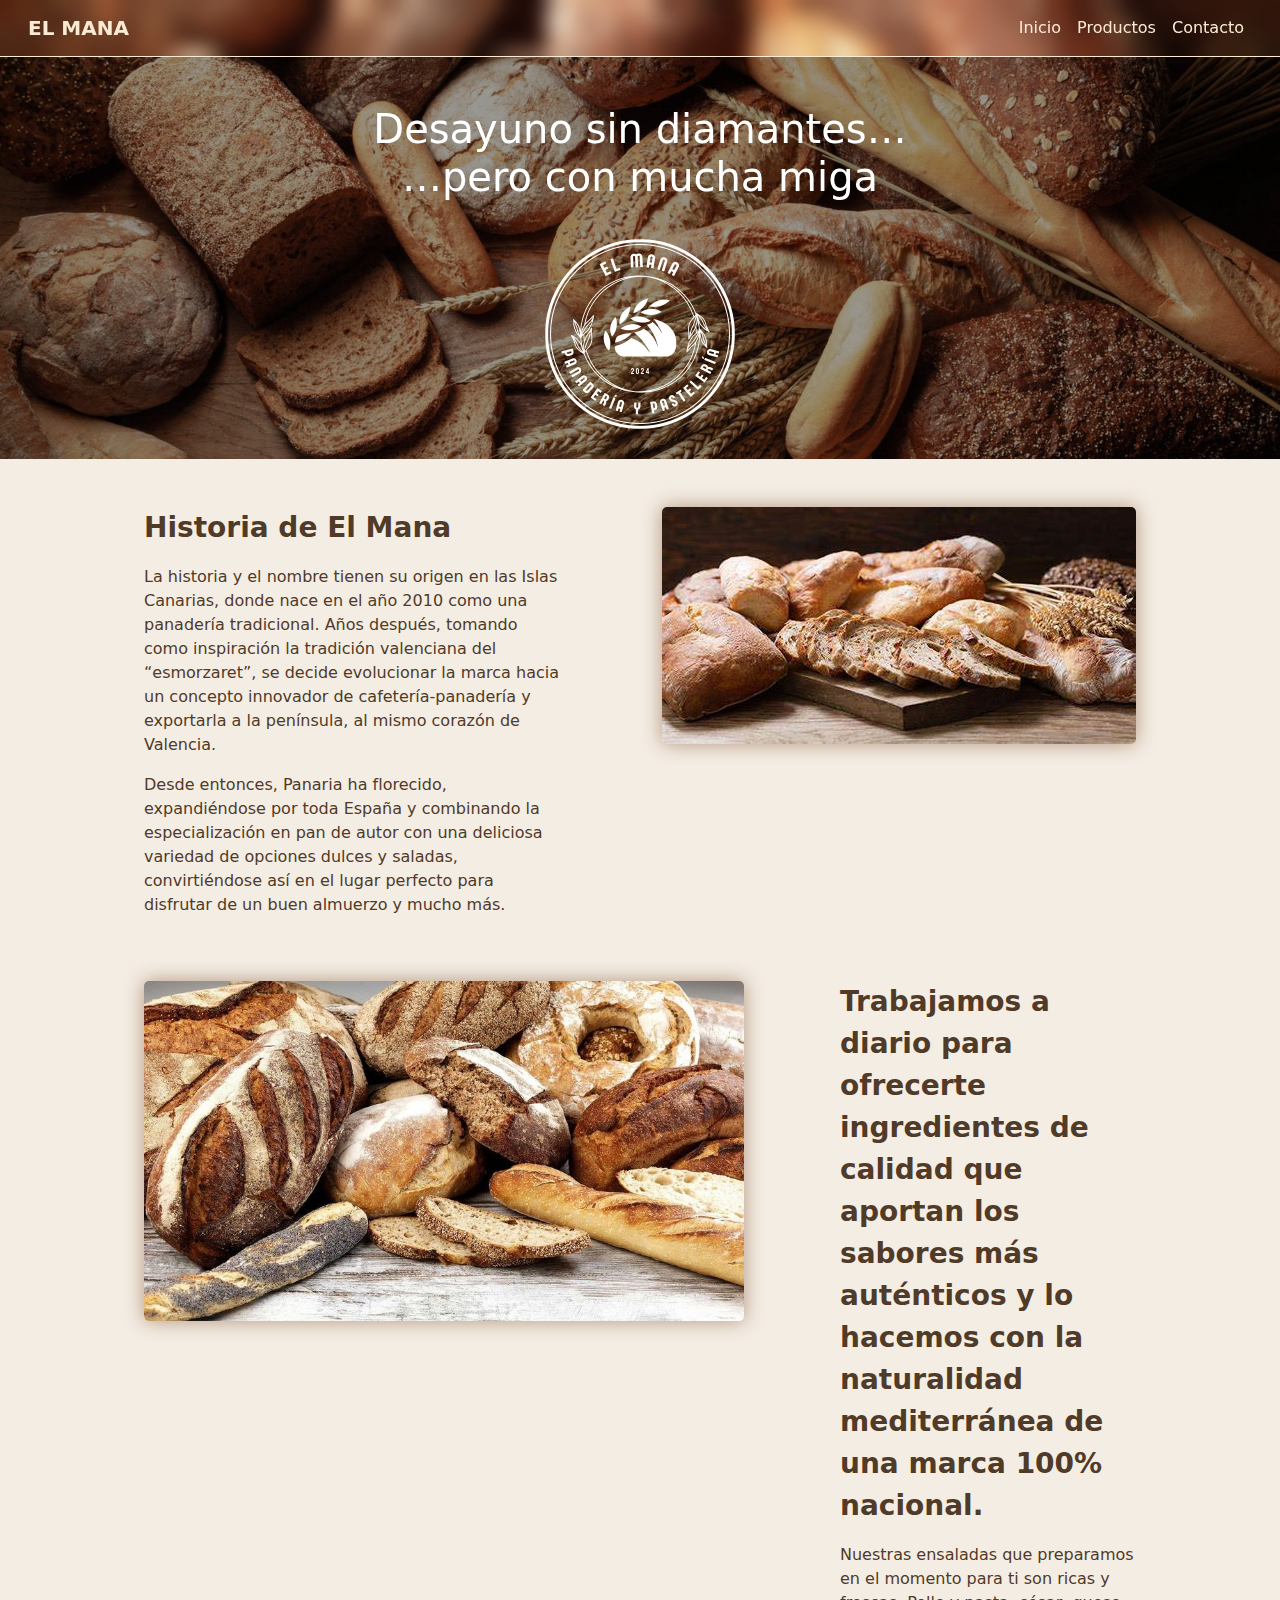
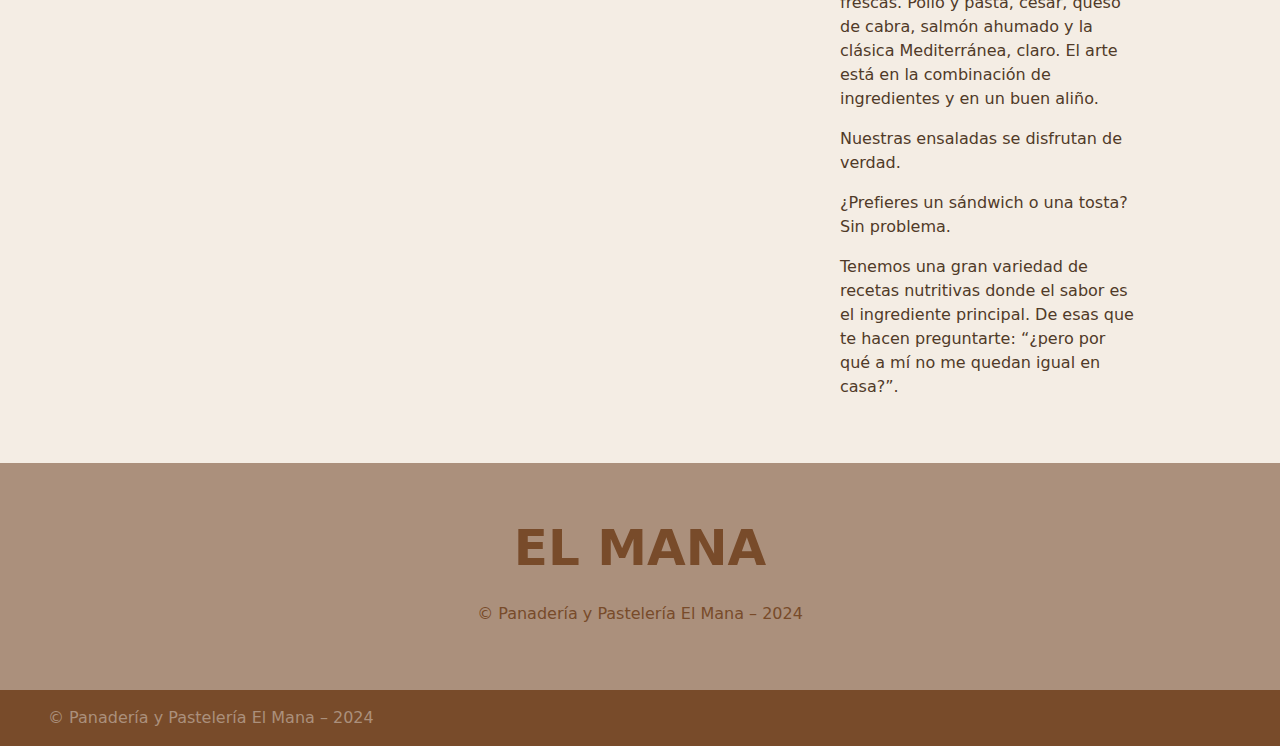
<file: index.html>
<!DOCTYPE html>
<html lang="es">
<head>
    <meta charset="UTF-8">
    <meta name="viewport" content="width=device-width, initial-scale=1.0">
    <link rel="stylesheet" href="/css/bootstrap.min.css">
    <link rel="stylesheet" href="/css/style.css">
    <title>Panaderia El Mana</title>
</head>
<body>
    <nav class="navbar navbar-expand-md navbar-dark px-3">
        <div class="container-fluid">
            <div id="navCont">
                <a class="navbar-brand" href="#">EL MANA</a>
                <button class="navbar-toggler" type="button" data-bs-toggle="collapse" data-bs-target="#navbarNav">
                    <span class="navbar-toggler-icon"></span>
                </button>
            </div>
            <div class="collapse navbar-collapse" id="navbarNav">
                <ul class="navbar-nav">
                    <li class="nav-item"><a class="nav-link" href="#">Inicio</a></li>
                    <li class="nav-item"><a class="nav-link" href="#">Productos</a></li>
                    <li class="nav-item"><a class="nav-link" href="#">Contacto</a></li>
                </ul>
            </div>
        </div>
    </nav>
    <header>
        <div class="mx-5 px-5 pt-5">
            <h1>Desayuno sin diamantes…<br>…pero con mucha miga</h1>
            <img src="/img/Logo_El-Mana_Sin-Fondo.png" alt="imagen de panes" width="250" height="250">
        </div>
    </header>
    <main class="pb-5">
        <div class="container-fluid p-0">
            <section class="mx-5 px-5">
                <article class="pt-5">
                    <div class="px-5">
                        <p>Historia de El Mana</p>
                        <p>La historia y el nombre tienen su origen en las Islas Canarias, donde nace en el año 2010 como una panadería tradicional.
                            Años después, tomando como inspiración la tradición valenciana del “esmorzaret”, se decide evolucionar la marca hacia un concepto
                            innovador de cafetería-panadería y exportarla a la península, al mismo corazón de Valencia.</p>
                        <p>Desde entonces, Panaria ha florecido, expandiéndose por toda España y combinando la especialización en pan de autor con una deliciosa
                            variedad de opciones dulces y saladas, convirtiéndose así en el lugar perfecto para disfrutar de un buen almuerzo y mucho más.</p>
                    </div>
                    <div class="px-5">
                        <img class="imagen" src="/img/panaderia3.jpg" alt="">
                    </div>
                </article>
                <article class="pt-5">
                    <div class="px-5">
                        <img class="imagen" src="/img/panaderia5.jpg" alt="" width="600px">
                    </div>
                    <div class="px-5">
                        <p>Trabajamos a diario para ofrecerte ingredientes de calidad que aportan los sabores más auténticos y lo hacemos con la naturalidad
                            mediterránea de una marca 100% nacional.</p>
                        <p>Nuestras ensaladas que preparamos en el momento para ti son ricas y frescas. Pollo y pasta, césar, queso de cabra, salmón ahumado
                            y la clásica Mediterránea, claro. El arte está en la combinación de ingredientes y en un buen aliño. 
                        <p>Nuestras ensaladas se disfrutan de verdad.</p>
                        <p>¿Prefieres un sándwich o una tosta? Sin problema.</p>
                        <p>Tenemos una gran variedad de recetas nutritivas donde el sabor es el ingrediente principal. De esas que te hacen preguntarte:
                            “¿pero por qué a mí no me quedan igual en casa?”.</p>
                    </div>
                </article>
            </section>
        </div>
    </main>
    <div class="py-5" id="preFooter">
        <p>EL MANA</p>
        <p>© Panadería y Pastelería El Mana – 2024</p>    
    </div>
    <footer class="px-5 py-3">
        <p class="m-0">© Panadería y Pastelería El Mana – 2024</p>    
    </footer>
    <script src="/js/bootstrap.bundle.min.js"></script>
</body>
</html>
</file>
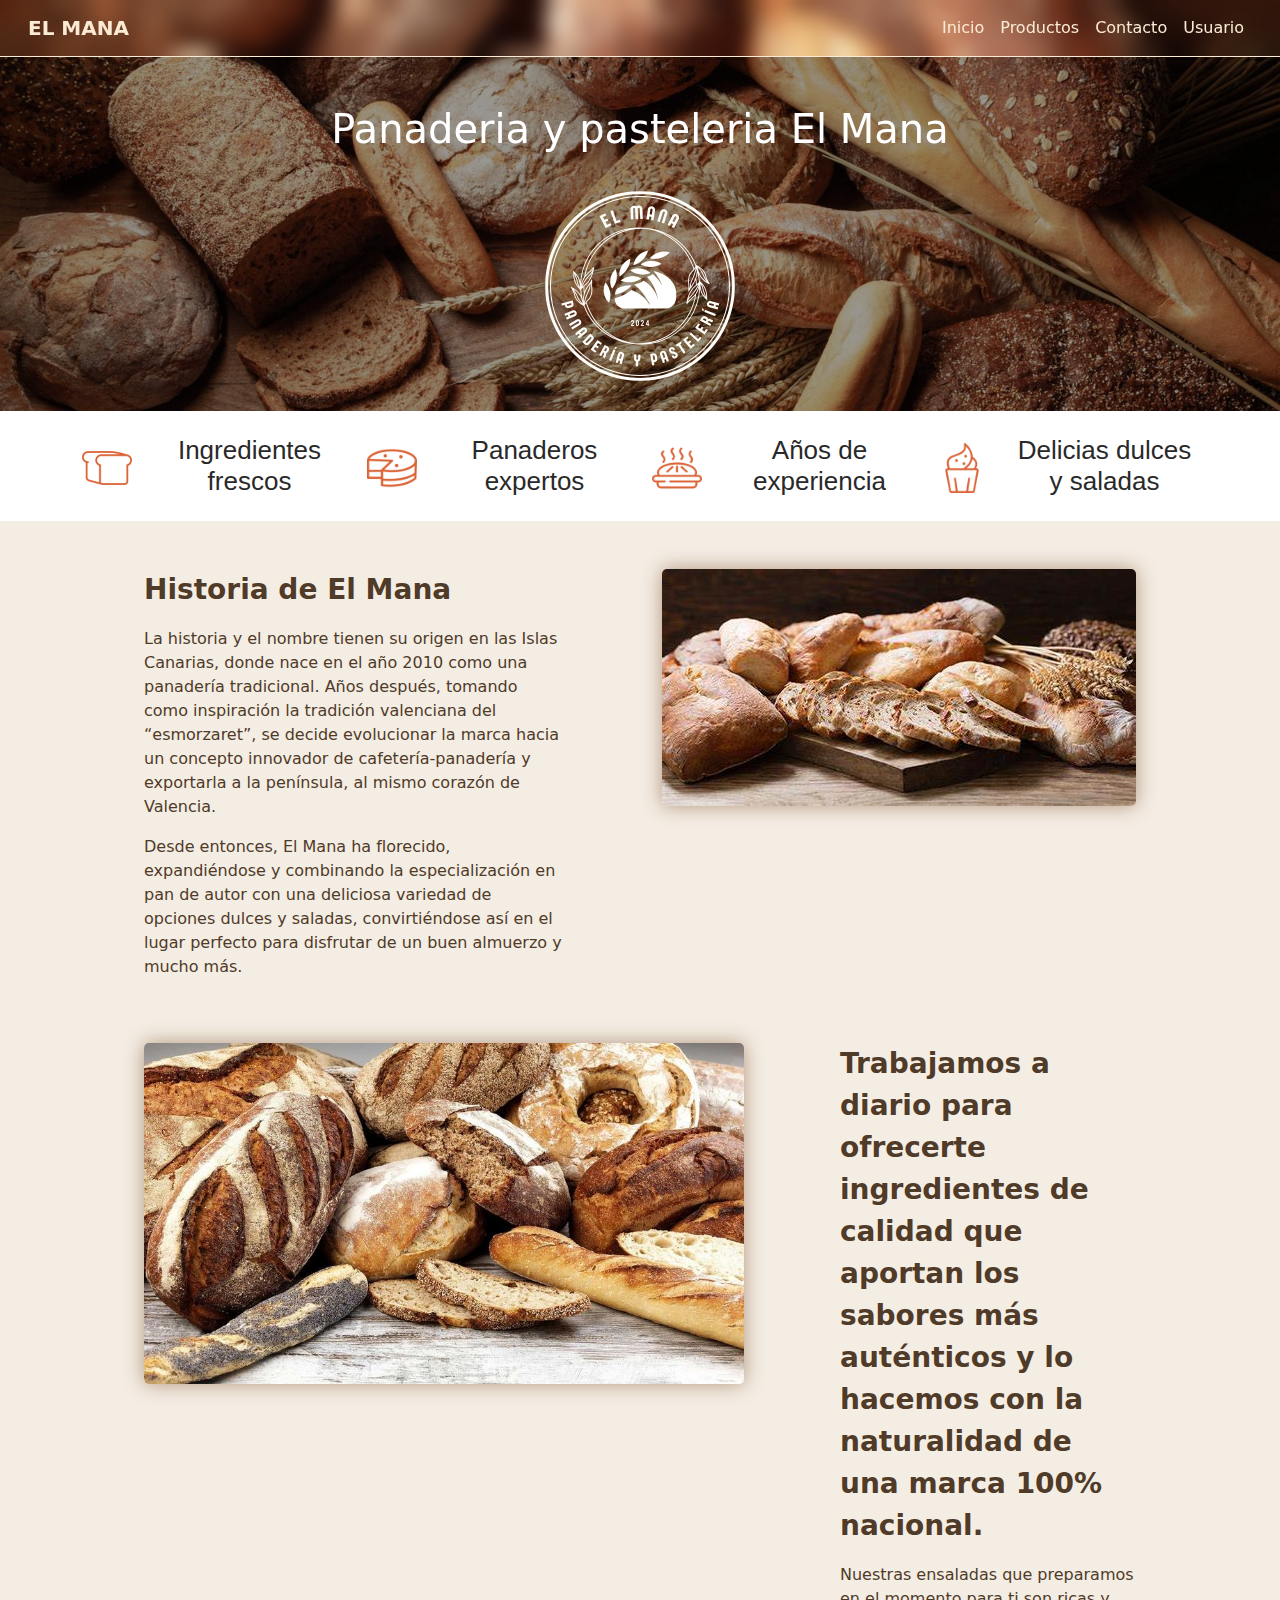
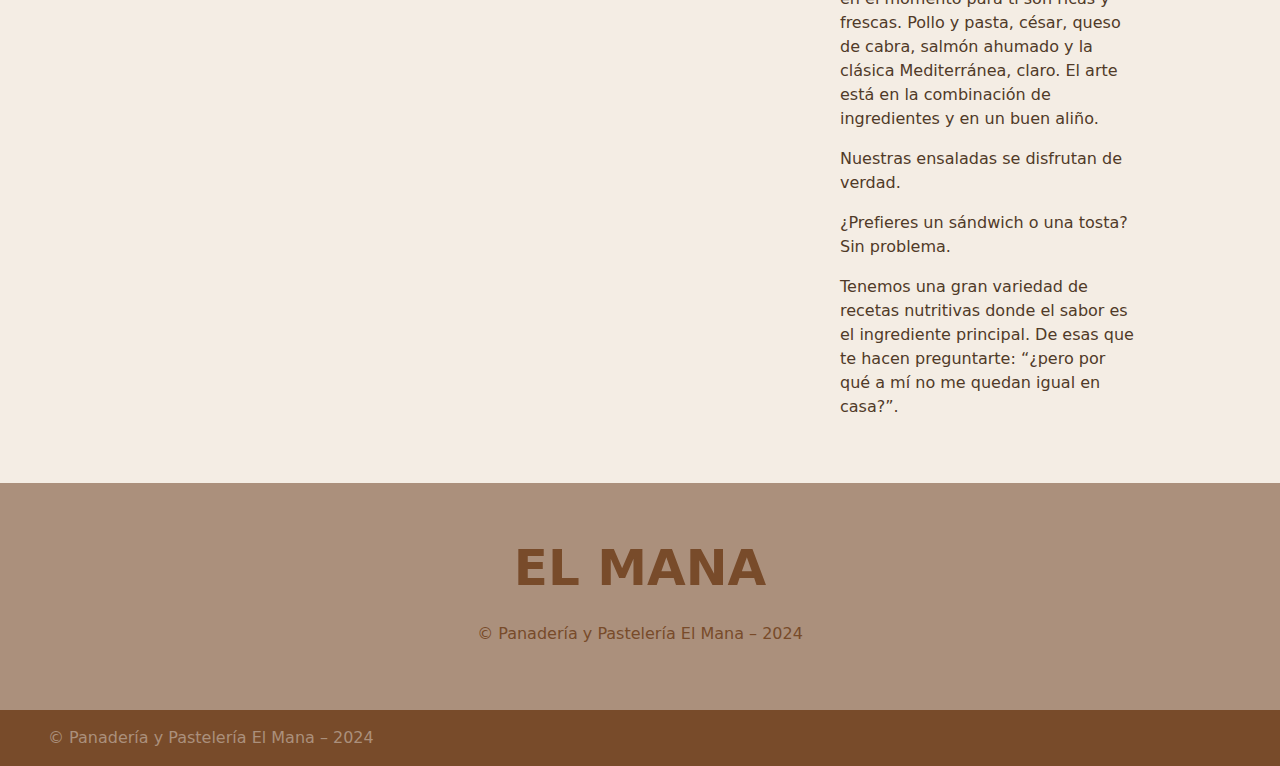
<file: html/index.html>
<!DOCTYPE html>
<html lang="es">
<head>
    <meta charset="UTF-8">
    <meta name="viewport" content="width=device-width, initial-scale=1.0">
    <link rel="stylesheet" href="../css/bootstrap.min.css">
    <link rel="stylesheet" href="../css/style.css">
    <link rel="icon" href="/img/Logo_El-Mana.png" type="image/x-icon">
    <title>Panaderia El Mana</title>
</head>
<body>
    <nav class="navbar navbar-expand-md navbar-dark px-3">
        <div class="container-fluid">
            <div id="navCont">
                <a class="navbar-brand" href="index.html">EL MANA</a>
                <button class="navbar-toggler" type="button" data-bs-toggle="collapse" data-bs-target="#navbarNav">
                    <span class="navbar-toggler-icon"></span>
                </button>
            </div>
            <div class="collapse navbar-collapse" id="navbarNav">
                <ul class="navbar-nav">
                    <li class="nav-item"><a class="nav-link" href="index.html">Inicio</a></li>
                    <li class="nav-item"><a class="nav-link" href="/html/gestion de productos/productos.html">Productos</a></li>
                    <li class="nav-item"><a class="nav-link" href="#">Contacto</a></li>
                    <li class="nav-item"><a class="nav-link" href="/html/gestion de usuario/iniciar-sesion.html">Usuario</a></li>
                </ul>
            </div>
        </div>
    </nav>
    <header>
        <div class="mx-5 px-5 pt-5">
            <h1>Panaderia y pasteleria El Mana</h1>
            <img src="/img/Logo_El-Mana_Sin-Fondo.png" alt="Logo de El Mana" title="Panaderia El Mana" width="250" height="250">
        </div>
    </header>
    <section class="py-4" id="atributos">
        <div class="container-xl">
            <div class="row justify-content-center">
                <div class="col-md-6 col-xl-3">
                    <div class="row">
                        <img src="/img/iconoAtributo1.png" alt="">
                        <div class="col">
                            <h3 class="m-0">Ingredientes frescos</h3>
                        </div>
                    </div>
                </div>
                <div class="col-md-6 col-xl-3">
                    <div class="row">
                        <img src="/img/iconoAtributo2.png" alt="">
                        <div class="col">
                            <h3 class="m-0">Panaderos expertos</h3>
                        </div>
                    </div>
                </div>
                <div class="col-md-6 col-xl-3">
                    <div class="row">
                        <img src="/img/iconoAtributo3.png" alt="">
                        <div class="col">
                            <h3 class="m-0">Años de experiencia</h3>
                        </div>
                    </div>
                </div>
                <div class="col-md-6 col-xl-3">
                    <div class="row">
                        <img src="/img/iconoAtributo4.png" alt="">
                        <div class="col">
                            <h3 class="m-0">Delicias dulces y saladas</h3>
                        </div>
                    </div>
                </div>
            </div>
        </div>
    </section>
    <main class="pb-5">
        <div class="container-fluid p-0">
            <section class="mx-5 px-5">
                <article class="pt-5">
                    <div class="px-5">
                        <p>Historia de El Mana</p>
                        <p>La historia y el nombre tienen su origen en las Islas Canarias, donde nace en el año 2010 como una panadería tradicional.
                            Años después, tomando como inspiración la tradición valenciana del “esmorzaret”, se decide evolucionar la marca hacia un concepto
                            innovador de cafetería-panadería y exportarla a la península, al mismo corazón de Valencia.</p>
                        <p>Desde entonces, El Mana ha florecido, expandiéndose y combinando la especialización en pan de autor con una deliciosa
                            variedad de opciones dulces y saladas, convirtiéndose así en el lugar perfecto para disfrutar de un buen almuerzo y mucho más.</p>
                    </div>
                    <div class="px-5">
                        <img class="imagen" src="/img/panaderia3.jpg" alt="">
                    </div>
                </article>
                <article class="pt-5">
                    <div class="px-5">
                        <img class="imagen" src="/img/panaderia5.jpg" alt="" width="600px">
                    </div>
                    <div class="px-5">
                        <p>Trabajamos a diario para ofrecerte ingredientes de calidad que aportan los sabores más auténticos y lo hacemos con la naturalidad
                            de una marca 100% nacional.</p>
                        <p>Nuestras ensaladas que preparamos en el momento para ti son ricas y frescas. Pollo y pasta, césar, queso de cabra, salmón ahumado
                            y la clásica Mediterránea, claro. El arte está en la combinación de ingredientes y en un buen aliño. 
                        <p>Nuestras ensaladas se disfrutan de verdad.</p>
                        <p>¿Prefieres un sándwich o una tosta? Sin problema.</p>
                        <p>Tenemos una gran variedad de recetas nutritivas donde el sabor es el ingrediente principal. De esas que te hacen preguntarte:
                            “¿pero por qué a mí no me quedan igual en casa?”.</p>
                    </div>
                </article>
            </section>
        </div>
    </main>
    <div class="py-5" id="preFooter">
        <p>EL MANA</p>
        <p>© Panadería y Pastelería El Mana – 2024</p>    
    </div>
    <footer class="px-5 py-3">
        <p class="m-0">© Panadería y Pastelería El Mana – 2024</p>    
    </footer>
    <script src="../js/bootstrap.bundle.min.js"></script>
</body>
</html>
</file>
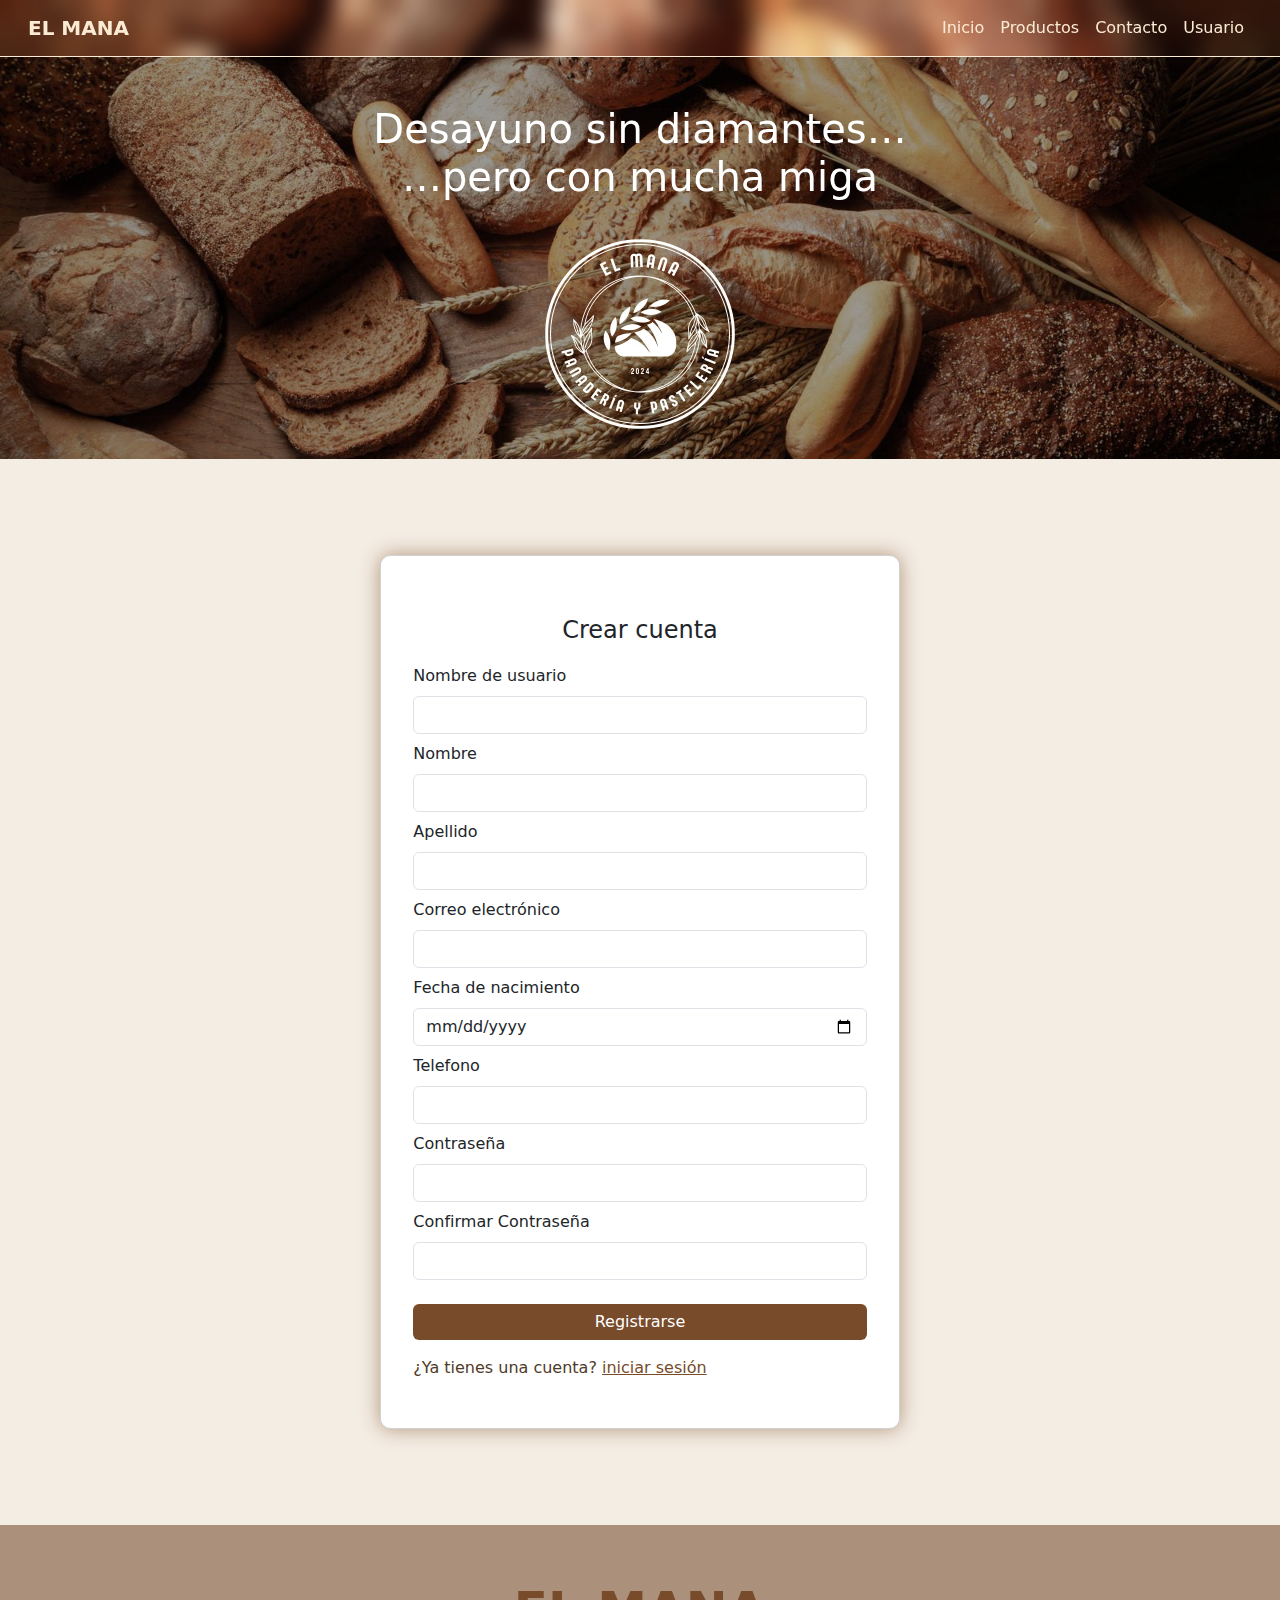
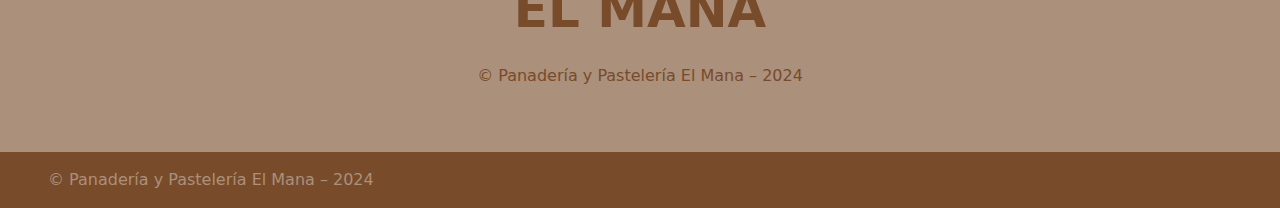
<file: html/gestion de usuario/crear-cuenta.html>
<!DOCTYPE html>
<html lang="es">
<head>
    <meta charset="UTF-8">
    <meta name="viewport" content="width=device-width, initial-scale=1.0">
    <link rel="stylesheet" href="../../css/bootstrap.min.css">
    <link rel="stylesheet" href="../../css/style.css">
    <link rel="icon" href="/img/Logo_El-Mana.png" type="image/x-icon">
    <title>Crear cuenta</title>
</head>
<body>
    <nav class="navbar navbar-expand-md navbar-dark px-3">
        <div class="container-fluid">
            <div id="navCont">
                <a class="navbar-brand" href="../index.html">EL MANA</a>
                <button class="navbar-toggler" type="button" data-bs-toggle="collapse" data-bs-target="#navbarNav">
                    <span class="navbar-toggler-icon"></span>
                </button>
            </div>
            <div class="collapse navbar-collapse" id="navbarNav">
                <ul class="navbar-nav">
                    <li class="nav-item"><a class="nav-link" href="../index.html">Inicio</a></li>
                    <li class="nav-item"><a class="nav-link" href="/html/gestion de productos/productos.html">Productos</a></li>
                    <li class="nav-item"><a class="nav-link" href="#">Contacto</a></li>
                    <li class="nav-item"><a class="nav-link" href="/html/gestion de usuario/iniciar-sesion.html">Usuario</a></li>
                </ul>
            </div>
        </div>
    </nav>
    <header>
        <div class="mx-5 px-5 pt-5">
            <h1>Desayuno sin diamantes…<br>…pero con mucha miga</h1>
            <img src="../../img/Logo_El-Mana_Sin-Fondo.png" alt="imagen de panes" width="250" height="250">
        </div>
    </header>
    <main class="py-5" id="cuerpo">
        <div class="row justify-content-center my-5">
            <div class="col-md-6 col-xl-5">
                <div class="card">
                    <div class="card-body">
                        <form action="">
                            <div class="p-3">
                                <legend class="pb-2 pt-4">Crear cuenta</legend>
                                <label class="form-label" for="usuario">Nombre de usuario</label>
                                <input class="form-control mb-2" type="text" name="usuario" required>
                                <label class="form-label" for="nombre">Nombre</label>
                                <input class="form-control mb-2" type="text" name="nombre" required>
                                <label class="form-label" for="apellido">Apellido</label>
                                <input class="form-control mb-2" type="text" name="apellido" required>
                                <label class="form-label" for="correo">Correo electrónico</label>
                                <input class="form-control mb-2" type="email" name="correo" required>
                                <label class="form-label" for="fechNac">Fecha de nacimiento</label>
                                <input class="form-control mb-2" type="date" name="fechNac" required>
                                <label class="form-label" for="telefono">Telefono</label>
                                <input class="form-control mb-2" type="number" name="telefono" required>
                                <label class="form-label" for="contrasena">Contraseña</label>
                                <input class="form-control mb-2" type="password" name="contrasena" required>
                                <label class="form-label" for="confirmarContrasena">Confirmar Contraseña</label>
                                <input class="form-control mb-4" type="password" name="confirmarContrasena" required>
                                <input class="btn btn-primary w-100" type="submit" value="Registrarse">
                                <p class="mt-3">¿Ya tienes una cuenta? <a href="iniciar-sesion.html">iniciar sesión</a></p>
                            </div>
                        </form>    
                    </div>
                </div>
            </div>
        </div>
    </main>
    <div class="py-5" id="preFooter">
        <p>EL MANA</p>
        <p>© Panadería y Pastelería El Mana – 2024</p>    
    </div>
    <footer class="px-5 py-3">
        <p class="m-0">© Panadería y Pastelería El Mana – 2024</p>    
    </footer>
    <script src="../../js/bootstrap.bundle.min.js"></script>
</body>
</html>
</file>
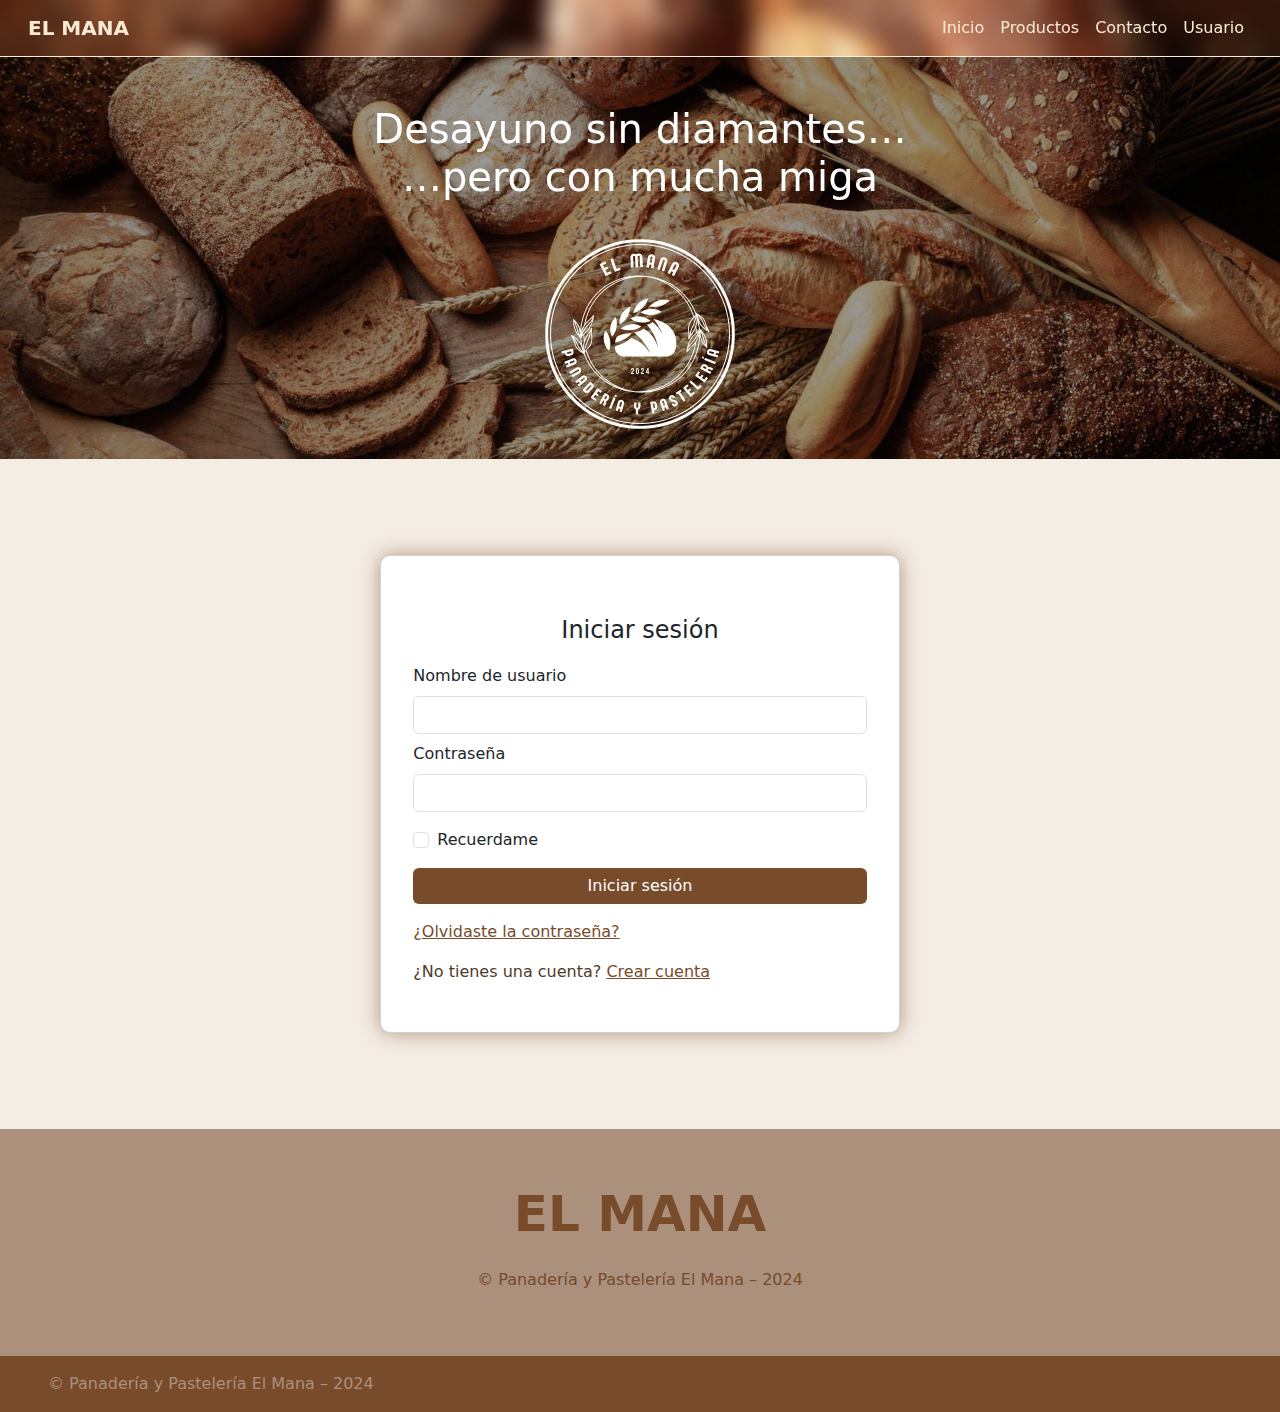
<file: html/gestion de usuario/iniciar-sesion.html>
<!DOCTYPE html>
<html lang="es">
<head>
    <meta charset="UTF-8">
    <meta name="viewport" content="width=device-width, initial-scale=1.0">
    <link rel="stylesheet" href="../../css/bootstrap.min.css">
    <link rel="stylesheet" href="../../css/style.css">
    <link rel="icon" href="/img/Logo_El-Mana.png" type="image/x-icon">
    <title>Iniciar sesión</title>
</head>
<body>
    <nav class="navbar navbar-expand-md navbar-dark px-3">
        <div class="container-fluid">
            <div id="navCont">
                <a class="navbar-brand" href="../index.html">EL MANA</a>
                <button class="navbar-toggler" type="button" data-bs-toggle="collapse" data-bs-target="#navbarNav">
                    <span class="navbar-toggler-icon"></span>
                </button>
            </div>
            <div class="collapse navbar-collapse" id="navbarNav">
                <ul class="navbar-nav">
                    <li class="nav-item"><a class="nav-link" href="../index.html">Inicio</a></li>
                    <li class="nav-item"><a class="nav-link" href="/html/gestion de productos/productos.html">Productos</a></li>
                    <li class="nav-item"><a class="nav-link" href="#">Contacto</a></li>
                    <li class="nav-item"><a class="nav-link" href="/html/gestion de usuario/iniciar-sesion.html">Usuario</a></li>
                </ul>
            </div>
        </div>
    </nav>
    <header>
        <div class="mx-5 px-5 pt-5">
            <h1>Desayuno sin diamantes…<br>…pero con mucha miga</h1>
            <img src="../../img/Logo_El-Mana_Sin-Fondo.png" alt="imagen de panes" width="250" height="250">
        </div>
    </header>
    <main class="py-5" id="cuerpo">
        <div class="row justify-content-center my-5">
            <div class="col-md-6 col-xl-5">
                <div class="card">
                    <div class="card-body">
                        <form action="">
                            <div class="p-3">
                                <legend class="pb-2 pt-4">Iniciar sesión</legend>
                                <label class="form-label" for="usuario">Nombre de usuario</label>
                                <input class="form-control mb-2" type="text" name="usuario" required>
                                <label class="form-label" for="contrasena">Contraseña</label>
                                <input class="form-control mb-2" type="password" name="contrasena" required>
                                <div class="form-check py-2 mb-2">
                                    <input class="form-check-input" type="checkbox" value="" id="flexCheckDefault">
                                    <label class="form-check-label" for="flexCheckDefault">
                                      Recuerdame
                                    </label>
                                </div>
                                <input class="btn btn-primary w-100" type="submit" value="Iniciar sesión">
                                <p class="mt-3"><a href="">¿Olvidaste la contraseña?</a></p>
                                <p>¿No tienes una cuenta? <a href="crear-cuenta.html">Crear cuenta</a></p>
                            </div>
                        </form>    
                    </div>
                </div>
            </div>
        </div>
    </main>
    <div class="py-5" id="preFooter">
        <p>EL MANA</p>
        <p>© Panadería y Pastelería El Mana – 2024</p>    
    </div>
    <footer class="px-5 py-3">
        <p class="m-0">© Panadería y Pastelería El Mana – 2024</p>    
    </footer>
    <script src="../../js/bootstrap.bundle.min.js"></script>
</body>
</html>
</file>
<file: css/style.css>
hr {
    color: black;
    align-items: center;
}
nav {
    backdrop-filter: blur(10px);
    -webkit-backdrop-filter: blur(10px);
    border-bottom: 1px solid #FCEBD4;
}
.container-fluid {
    display: block !important;
}
#navCont {
    display: flex;
    justify-content: space-between;
}
#navCont a {
    font-weight: bold !important;
    font-size: 20px !important;
}
nav a {
    color: #FCEBD4 !important;
}
body {
    background-image: url(/img/panaderia6.jpg);
    background-size: contain;
    background-repeat: no-repeat;
    color: white;
}
header {
    text-align: center;
    backdrop-filter: brightness(60%);
    -webkit-backdrop-filter: brightness(60%);
}
section#atributos {
    background-color: #fff;
    color: #29292A;
    text-align: center;
}
section#atributos img {
    margin-top: 8px;
    height: 50px;
    width: auto;
}
h3.m-0 {
    font-family: Sans-serif !important;
    font-size: 26px !important;
}
/* header div {
    display: flex;
    flex-direction: row;
    align-items: center;
    justify-content: center;
} */
article {
    display: flex;
    justify-content: space-between;
}
article div p:first-child {
    font-size: 28px;
    font-weight: bold;
}
main {
    background-color: #f4ede4;
}
main p, h5, small {
    color: #503a28 !important;
}
img.imagen {
    box-shadow: 0 0 20px 0 #b1957b;
    border-radius: 5px;
    height: auto;
}
.h-100 {
    box-shadow: 0 0 20px 0 #b1957b !important;
}
footer {
    background-color: #784B2A;
    color: #AB907C !important;
}
#preFooter {
    background-color: #AB907C;
    color: #784B2A;
    text-align: center;
}
#preFooter p:first-child {
    font-size: 50px;
    font-weight: bold;
}
/* DE PRODUCTOS HTML */
.carousel .carousel-control-next-icon, .carousel .carousel-control-prev-icon {
    filter: invert(1) grayscale(100);
}
.carousel .carousel-control-next {
    justify-content: end;
}
.carousel .carousel-control-prev{
    justify-content: start;
}
.carousel .carousel-indicators {
    filter: invert(1) grayscale(100);
}
#cabecera, .cabecera {
    text-align: center;
    color: #503a28;
    font-weight: bold;
    font-size: 34px;
}
/* .fila {
    display: flex;
    flex-direction: row;
    align-items: center;
    justify-content: center;
    font-size: 50px;
    font-weight: bold;
} */
/* DE INICIAR SESION HTML */
.card {
    box-shadow: 0 0 20px 0 #b1957b;
    background-color: #fff;
    border-radius: 10px;
}
legend {
    text-align: center;
}
form input.btn {
    background-color: #784B2A;
    border: #000;
}
form input.btn:active, input.btn:hover {
    background-color: #503a28 !important;
    border: #000 !important;
}
form a {
    color: #784B2A;
}

@media (min-width: 768px) {
    .container-fluid {
        display: flex !important;
    }
    #navbarNav {
        justify-content: end;
    }
    article {
        flex-direction: row;
    }
}
@media (max-width: 1200px) {
    article {
        flex-direction: column;
    }
    img.imagen {
        max-width: 100%;
    }
    section#atributos img {
        margin-top: 0;
    }
    h3.m-0 {
        margin-top: 8px !important;
    }
}
@media (max-width: 768px) {
    body {
        background-size: cover;
        background-size: 800px 500px;
    }
    section#atributos img {
        margin-top: 0;
    }
}
</file>
